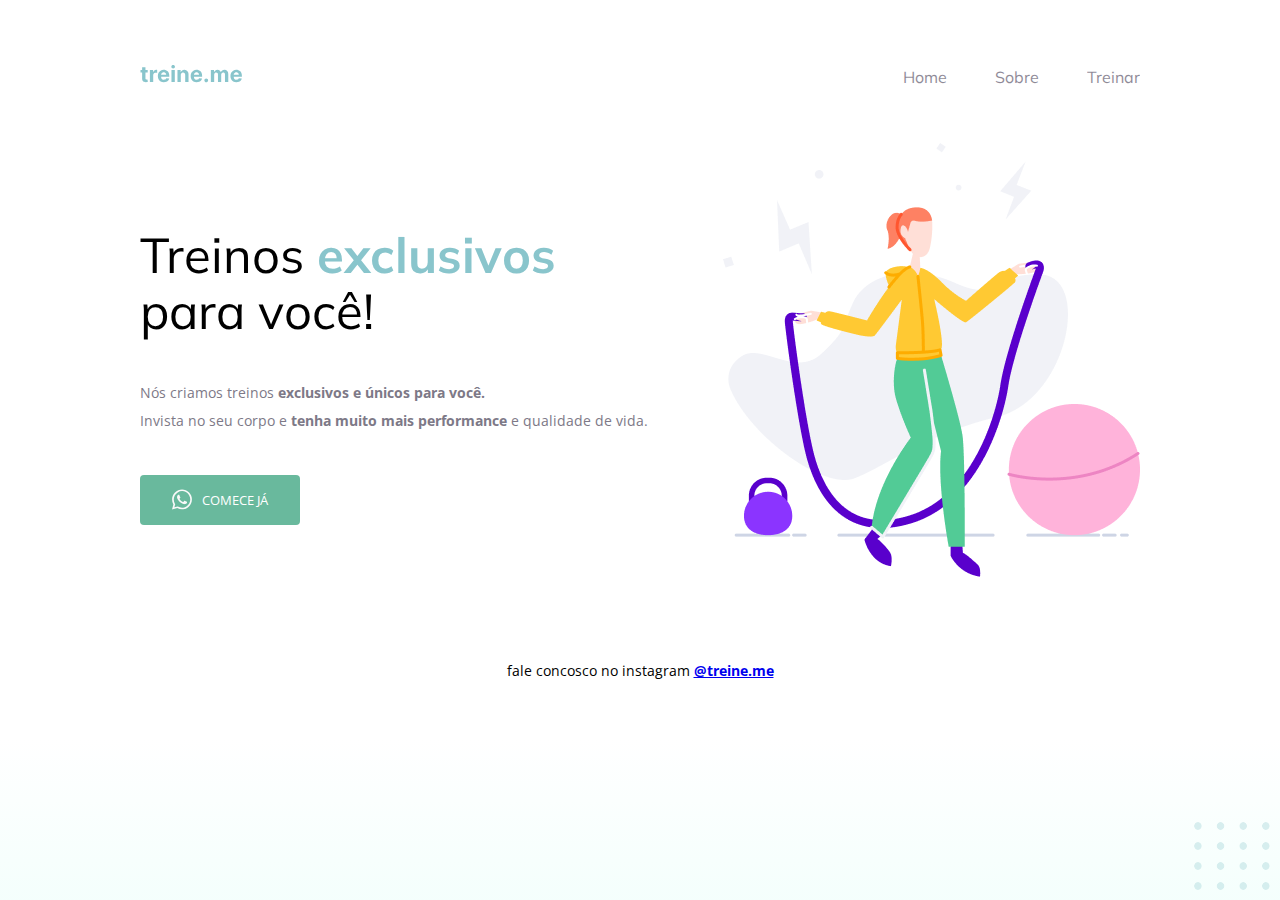
<file: Project 02 - Gym/index.html>
<!DOCTYPE html>
<html lang="pt-br">
    <head>
    <link rel="preconnect" href="https://fonts.googleapis.com">
    <link rel="preconnect" href="https://fonts.gstatic.com" crossorigin>
    
    <meta charset="UTF-8">
    <meta name="viewport" content="width=device-width, initial-scale=1.0">
    <title>Treine me</title>

    <link href="https://fonts.googleapis.com/css2?family=Mulish:wght@400;700&family=Open+Sans:wght@400;700&display=swap" rel="stylesheet">
    
    <link rel="stylesheet" href="style.css">
    </head>
    
    <body>
    
    <div class="page">
    <nav>
       <a id="logo" href="#">
       <img src="images/logo.svg" alt="logotipo escrito treine.me">
       </a>
        <ul>
            <li><a href="#">Home</a></li>
            <li><a href="#">Sobre</a></li>
            <li><a href="#">Treinar</a></li>
        </ul>
   </nav>
   
   <main>
       <section>
           <h1>Treinos <span>exclusivos</span> <br/>para você!</h1>
           
           <p>Nós criamos treinos <strong>exclusivos e únicos para você.</strong><br/>
            Invista no seu corpo e <strong>tenha muito mais performance</strong> e qualidade de vida.</p>
            
            <button>
                <img src="images/whats.svg" alt="icone do whatsapp, um telefone antigo em um balão de fala">Comece já
            </button>
       </section>
       <img src="images/img.png" alt="desenho de uma mulher pulando corda numa academia">
   </main>
   
   <footer>
    fale concosco no instagram <a href="https://instagram.com/treine.me" target="_blank">@treine.me</a>
   </footer>
    </div>
    
    <img id="balls"src="images/balls.svg" alt="bolinhas decorativas verdes no canto inferior direito da pagina">
    </body>
</html>
</file>
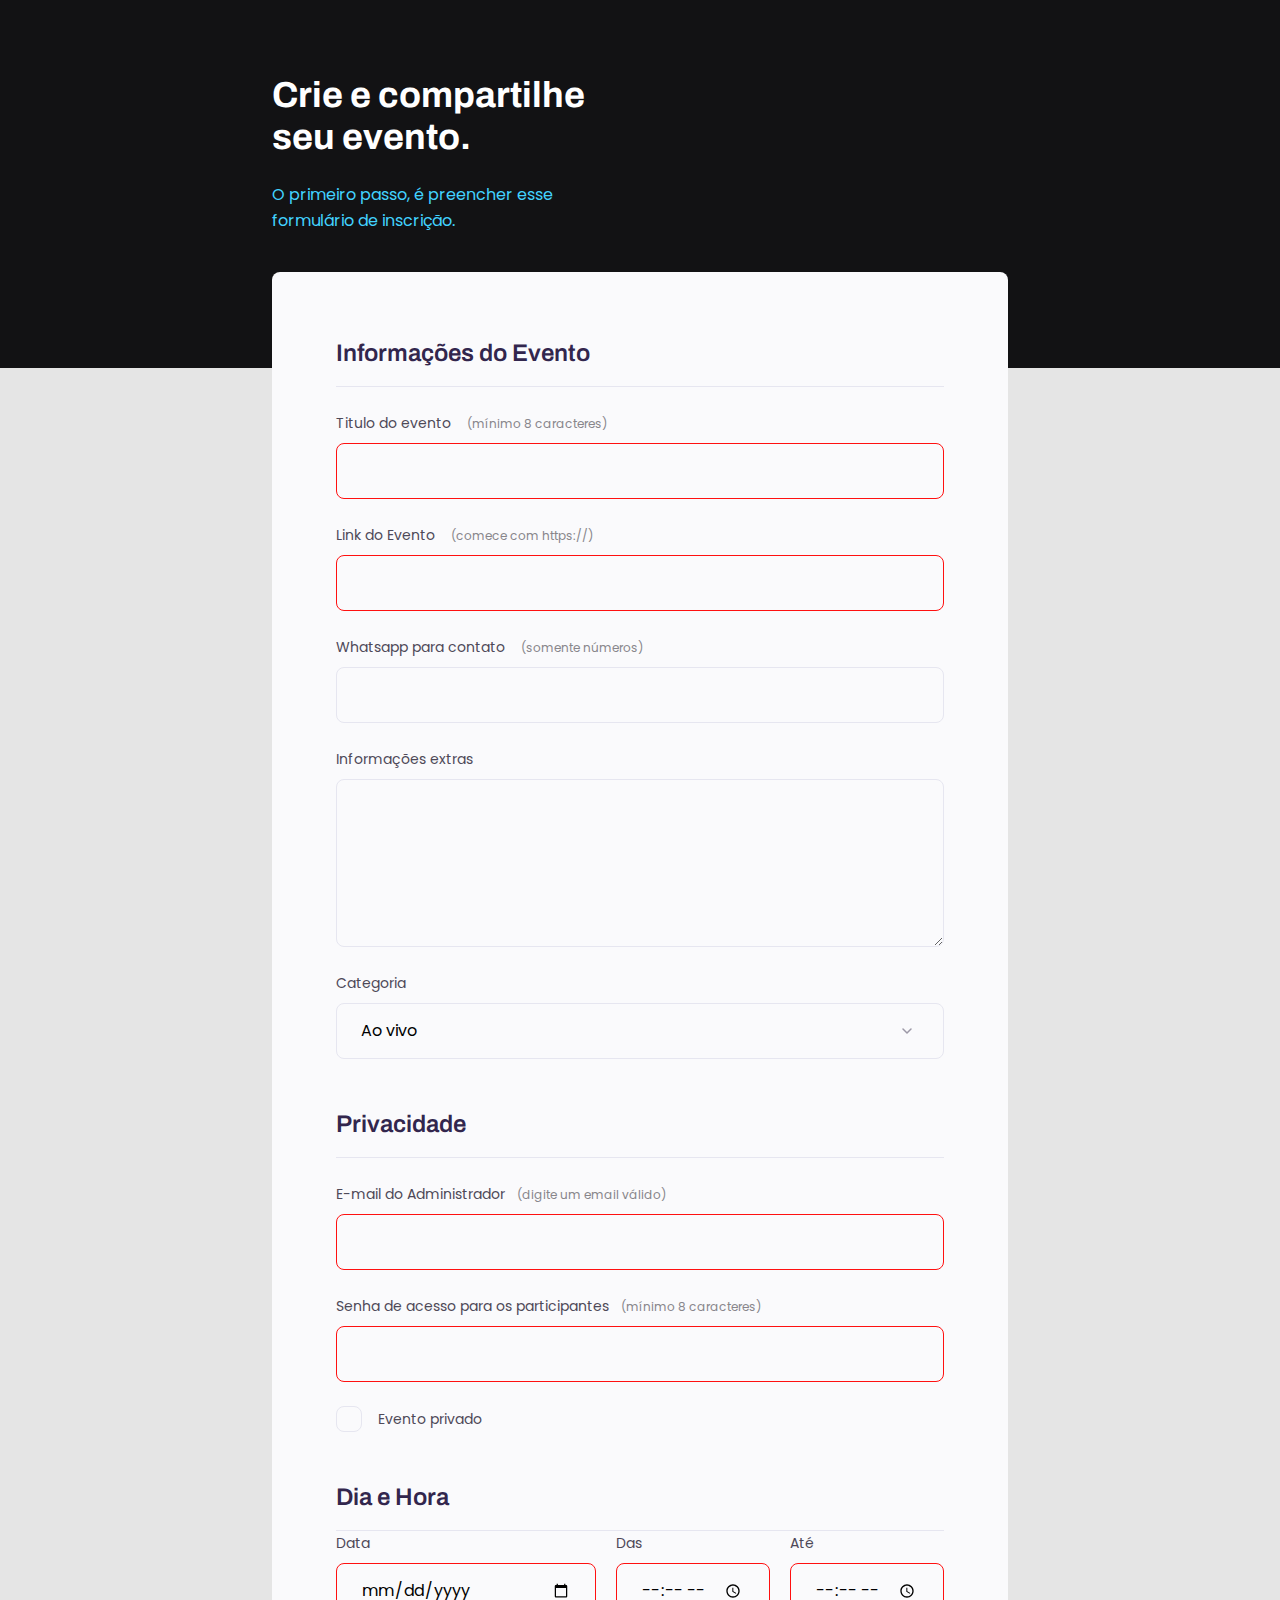
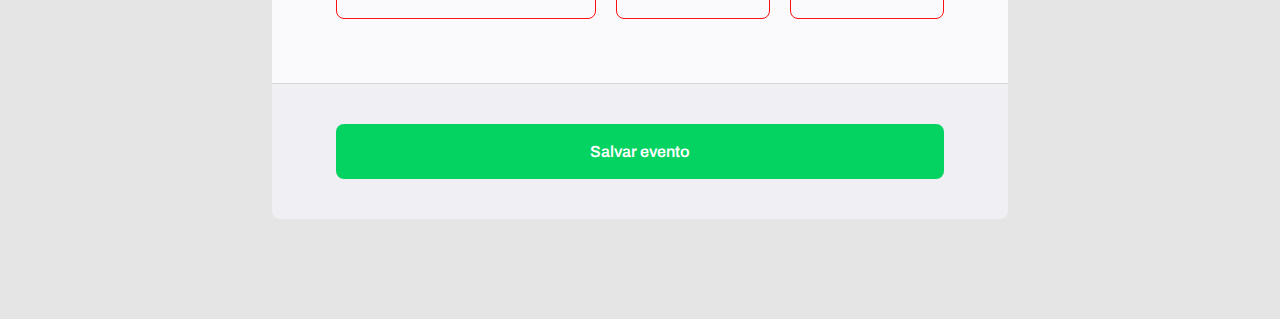
<file: Project 03 - Event Form/index.html>
<!DOCTYPE html>
<html lang="pt-br">
<head>
  <link rel="preconnect" href="https://fonts.googleapis.com">
<link rel="preconnect" href="https://fonts.gstatic.com" crossorigin>
  <meta charset="UTF-8">
  <meta name="viewport" content="width=device-width, initial-scale=1.0">
  <title>Formulario</title>
  <link rel="stylesheet" href="style.css">

  <link href="https://fonts.googleapis.com/css2?family=Archivo:wght@600;700&family=Poppins&display=swap" rel="stylesheet">
</head>
<body>
  <div class="page">
    <header>
      <h1>Crie e compartilhe 
        seu evento.</h1>
      <p>O primeiro passo, é preencher esse
        formulário de inscrição.</p>
    </header>
    <Form id="my-form">

      <fieldset>
        <div class="fieldset-wrapper">
          <legend>Informações do Evento</legend>
          
          <div class="input-wrapper">
            <label for="event-title"> Titulo do evento <span>(mínimo 8 caracteres)</span></label>
            <input type="text" id="event-title" required minlength="8"/>
          </div>
          
          <div class="input-wrapper">
            <label for="event-link">Link do Evento <span>(comece com https://)</span></label>
            <input type="text" id="event-link" required/>
          </div>
          
          <div class="input-wrapper">
            <label for="event-whatsapp">Whatsapp para contato <span>(somente números)</span></label>
            <input type="number" id="event-whatsapp"/>
          </div>
          
          <div class="input-wrapper">
            <label for="event-info">Informações  extras</label>
            <textarea id="event-info"></textarea>
          </div>
          
          <div class="input-wrapper">
            <label for="event-category">Categoria</label>
            <select id="event-category">
              <option value="live">Ao vivo</option>
              <option value="podcast">Podcast</option>
              <option value="mentorship">Mentoria</option>
            </select>
          </div>
        </div>
        
      </fieldset>

      <fieldset>
        <div class="fieldset-wrapper">
          <legend>Privacidade</legend>

          <div class="input-wrapper">
            <label for="event-email"> E-mail do Administrador<span>(digite um email válido)</span></label>
            <input type="email" id="event-email" required/>
          </div>

          <div class="input-wrapper">
            <label for="event-password"> Senha de acesso para os participantes<span>(mínimo 8 caracteres)</span></label>
            <input type="password" id="event-password" required minlength="8"/>
          </div>
          
          <div class="checkbox-wrapper">
            <input type="checkbox" id="event-private"/>
            <label for="event-private"> Evento privado</label>
          </div>

        </div>
      </fieldset>

      <fieldset>
      
          <legend>Dia e Hora</legend>
          <div class="fieldset-wrapper">
          <div class="col-3">
            <div class="input-wrapper">
              <label for="event-date">Data</label>
              <input type="date" id="event-date" required/>
            </div>
            
            <div class="input-wrapper">
              <label for="event-begin">Das</label>
              <input type="time" id="event-begin" required/>
            </div>
            
            <div class="input-wrapper">
              <label for="event-end">Até</label>
              <input type="time" id="event-end" required/>
            </div>

          </div>
        </div>
      </fieldset>

    </Form>
    
    <footer>
      <button class="button" form="my-form">Salvar evento
    </footer>
  </div>
</body>
</html>
</file>
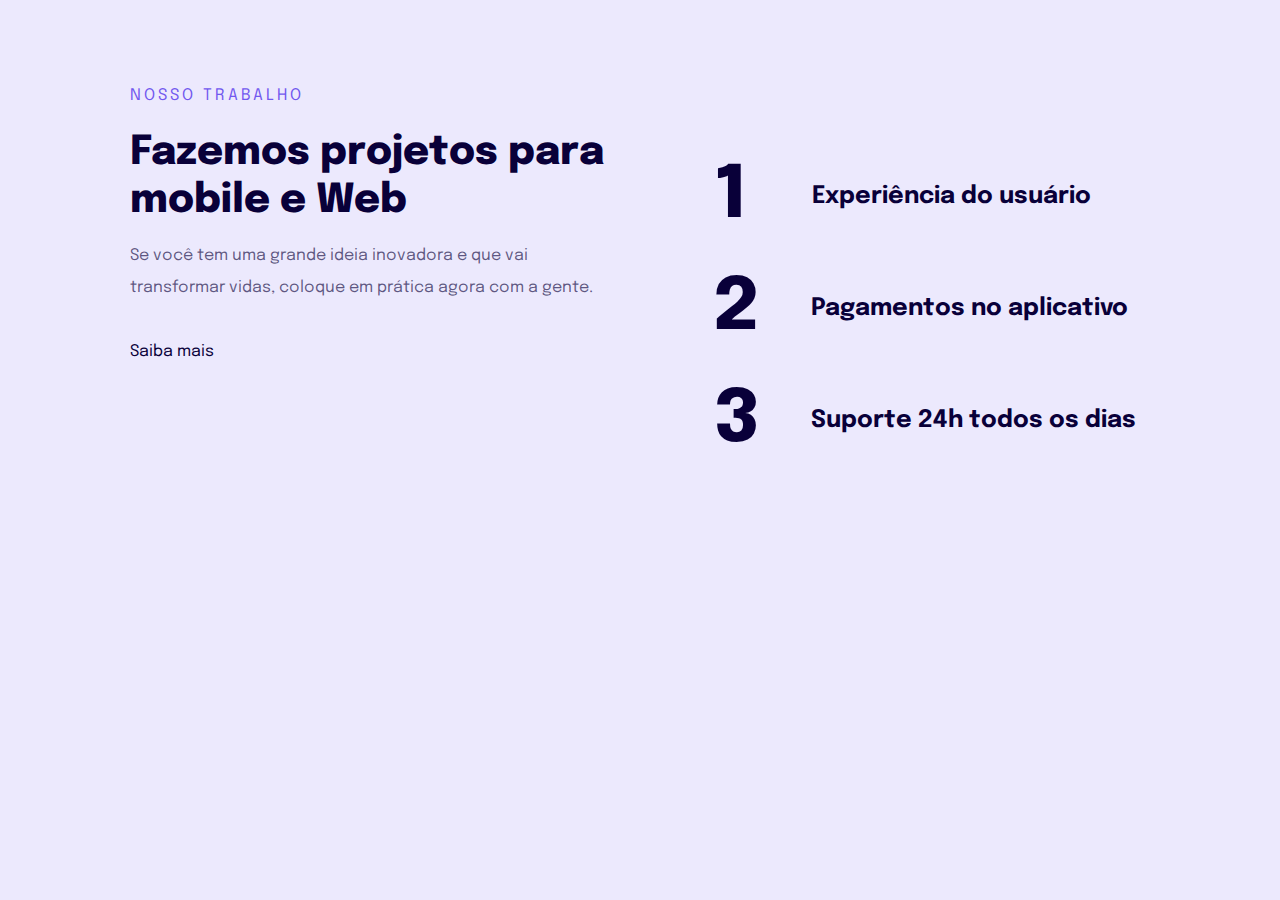
<file: Project 04 - Responsive Page/index.html>
<!DOCTYPE html>
<html lang="pt-br">
<head>
    <link rel="preconnect" href="https://fonts.googleapis.com">
    <link rel="preconnect" href="https://fonts.gstatic.com" crossorigin>

    <meta charset="UTF-8">
    <meta name="viewport" content="width=device-width, initial-scale=1.0">
    <title>Introduçao a Responsividade</title>
    <link rel="stylesheet" href="style.css">
    
    <link href="https://fonts.googleapis.com/css2?family=Epilogue:wght@400;700;800&display=swap" rel="stylesheet">
</head>
<body>
    <main>
        <div>
            <p>nosso trabalho</p>
            
            <h1>Fazemos projetos para mobile e Web</h1>
            
            <p>Se você tem uma grande ideia inovadora e que vai transformar vidas, coloque em prática agora com a gente.</p>
            
            <a href="#">Saiba mais</a>
        </div>

        <ul>
            <li><span>1</span>Experiência do usuário</li>
            <li><span>2</span>Pagamentos no aplicativo</li>                
            <li><span>3</span>Suporte 24h todos os dias</li>
        </ul>
    </main>
</body>
</html>
</file>
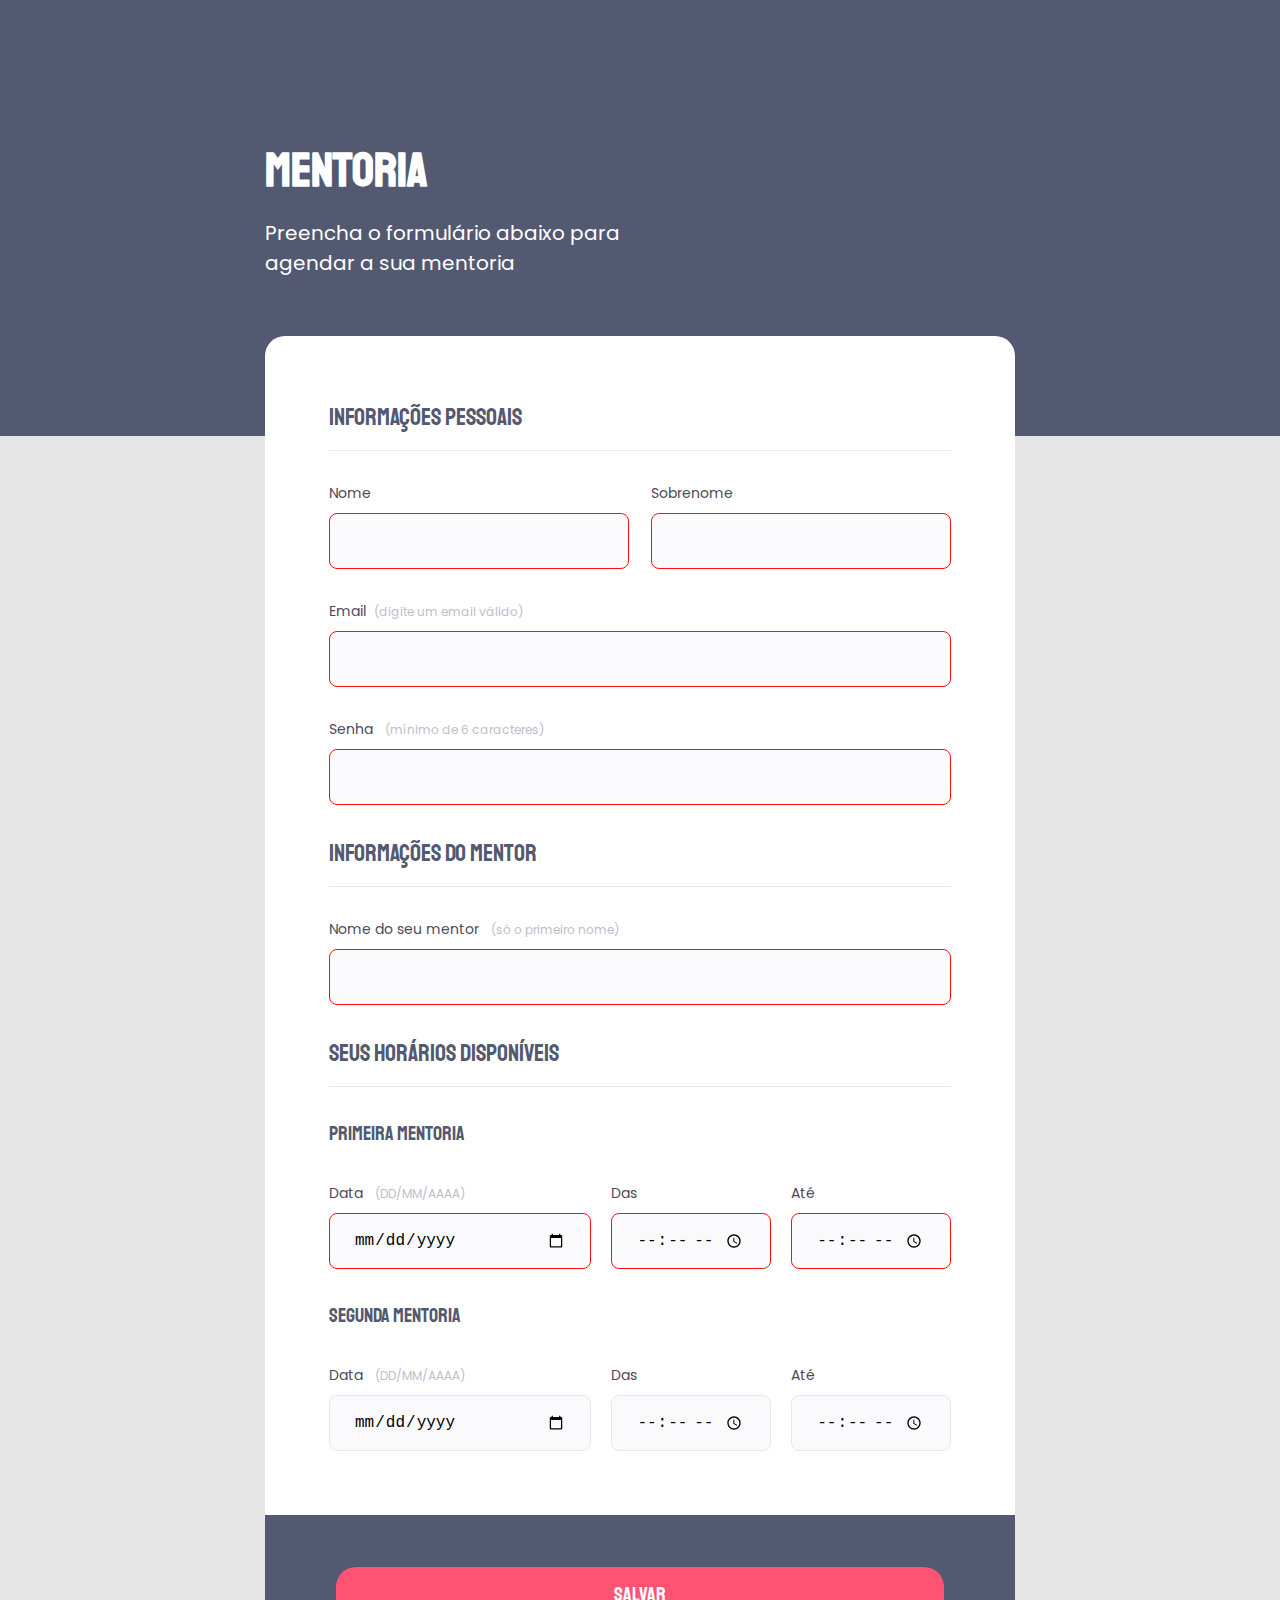
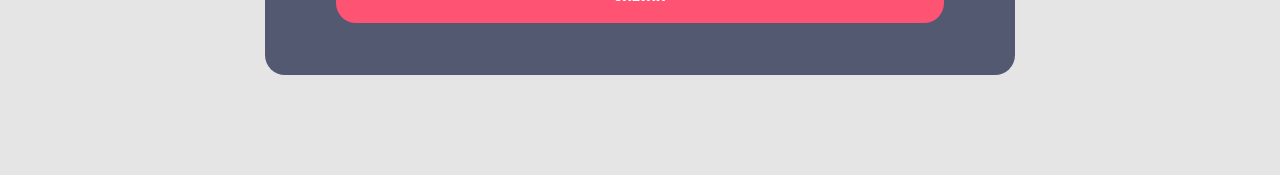
<file: Challenges/Stage 3 - Form/index.html>
<!DOCTYPE html>
<html lang="pt-br">
<head>
  <link rel="preconnect" href="https://fonts.googleapis.com">
  <link rel="preconnect" href="https://fonts.gstatic.com" crossorigin>
  
  <meta charset="UTF-8">
  <meta name="viewport" content="width=device-width, initial-scale=1.0">
  <title>Mentoria</title>
  
  <link rel="stylesheet" href="style.css">
  <link href="https://fonts.googleapis.com/css2?family=Poppins&family=Staatliches&display=swap" rel="stylesheet">
</head>
<body>
  <div class="page">
    
    <header>
      <h1>Mentoria</h1>
      <p>Preencha o formulário abaixo para agendar a sua mentoria</p>
    </header>

    <form id="mentorship">

      <fieldset class="fieldset-wrapper">
      
        <legend>Informações pessoais</legend>
      
        <div class="full-name">
        
          <div class="input-wrapper">
            <label for="name"> Nome </label>
            <input class="input-text" type="text" id="name" required/> 
          </div>

          <div class="input-wrapper">
            <label for="last-name">Sobrenome</label>
            <input class="input-text" type="text" id="last-name" required/> 
          </div>
        
        </div>

        <div class="input-wrapper">
          <label for="email">Email<span>(digite um email válido)</span></label>
          <input type="email" id="email" required/> 
        </div>
        
        <div class="input-wrapper">
          <label for="password">Senha <span>(mínimo de 6 caracteres)</span></label>
          <input type="password" id="password" required minlength="6"/> 
        </div>
        
      </fieldset>

      <fieldset class="fieldset-wrapper">
        
        <legend>Informações do mentor</legend>
        
        <div class="input-wrapper">
          <label for="mentor-name">Nome do seu mentor <span>(só o primeiro nome)</span></label>
          <input type="text" id="mentor-name" required >
        </div>

      </fieldset>

      <fieldset class="fieldset-wrapper">
    
        <legend>Seus horários disponíveis</legend>
        
        <h2>Primeira mentoria</h2>

        <div class="col-3">
        
          <div class="input-wrapper">
            <label for="date">Data <span>(DD/MM/AAAA)</span></label>
            <input type="date" id="date" required>
          </div>
          
          <div class="input-wrapper">
            <label for="from">Das</label>
            <input type="time" id="from" required>
          </div>

          <div class="input-wrapper">
            <label for="to">Até</label>
            <input type="time" id="to" required>
          </div>

        </div>
      
        <h2>Segunda mentoria</h2>
        
        <div class="col-3">
         
          <div class="input-wrapper">
            <label for="date-2">Data <span>(DD/MM/AAAA)</span></label>
            <input type="date" id="date-2">
          </div>

          <div class="input-wrapper">
            <label for="from-2">Das</label>
            <input type="time" id="from-2">
          </div>

          <div class="input-wrapper">
            <label for="to-2">Até</label>
            <input type="time" id="to-2">
          </div>

        </div>

      </fieldset>

    </form>

    <footer>
      <button form="mentorship">Salvar</button>
    </footer>

  </div>

</body>
</html>
</file>
<file: Project 02 - Gym/style.css>
body{
    margin: 0;
    font-family: 'Open Sans', sans-serif;
    background: linear-gradient(180deg, rgba(227, 255, 248, 0) 82.08%, rgba(227, 255, 248, 0.38) 100%);
    min-height: 100vh;
}
main{
    display: flex;
    align-items: center;
    justify-content: space-between;

}
.page{
    width: 1000px;
    margin: 0px auto;
    padding-top: 65px;
}
nav{
    display: flex;
    justify-content: space-between;
    align-items: center;
    margin-bottom: 55px;

}
ul{
    display: flex;
    gap: 48px;
    list-style-type: none;
    margin: 0;
    padding: 0; 
}
ul li a{
    text-decoration: none;
    color: #1F1534;
    opacity: 0.5;
}
ul li a:hover{
    font-weight: bold;
    opacity: 1;
}
h1, ul{
    font-family: 'Mulish', sans-serif;
}
h1{
    font-size: 49px;
    line-height: 56px;
    color: #000;
    font-weight: normal;
}
h1 span{
    color:#89C5CC;
    font-weight: bold;
}
section p{
    font-size: 14px;
    line-height: 28px;
    color:#7D7987;
    margin: 40px 0;
}
button{
    color:white;
    text-transform: uppercase;
    font-family: 'Open Sans', sans-serif;
    
    background: #69B99D;
    border: 0;
    
    padding: 14px 32px 15px;
    
    display: flex;
    align-items: center;
    justify-content: center;
    gap: 10px;
    
    border-radius: 4px;
    cursor: pointer;
}

button:hover{
    background-color: #25654f;
}
footer{
    font-size: 14px;
    line-height: 28px;
    text-align: center;
    margin-top: 80px;
}
footer a{
    font-weight: bold;
}
#balls{
    position:fixed;
    bottom: 0;
    right:0;
}
</file>
<file: Project 03 - Event Form/style.css>
* {
  box-sizing: border-box;
  margin: 0;
  padding: 0;
}

html, body{
  max-width: 100%;
  overflow-x: hidden;
}

body, input, select, textarea {
  font-family: 'Poppins';
}
body {
  font-family: 'Poppins', sans-serif;
  background: #e5e5e5;
}

body::before {
  content: '';
  width: 100vw;
  height: 368px;
  background: #121214;
  position: absolute;
  top: 0;
  left: 0;
  z-index: -1;
}
.page {
  width: 736px;
  margin: 0 auto;
}
header {
  width: 319px;
  margin-top: 74px;
}
header h1 {
  font-family: 'Archivo', sans-serif;
  font-weight: bold;
  font-size: 36px;
  line-height: 42px;
  color: white;
  margin-bottom: 24px;
}

header p {
  font-size: 16px;
  line-height: 26px;
  color: #42d3ff;
}
form {
  background: #fafafc;
  min-height: 300px;
  margin-top: 38px;
  border-radius: 8px 8px 0 0;

  padding: 64px;
  
  display: flex;
  flex-direction: column;
  gap: 48px;
}

fieldset {
  border: none;
 
}
.fieldset-wrapper{
  display: flex;
  flex-direction: column;
  gap: 24px;
}
fieldset legend {
  font-family: 'Archivo', sans-serif;
  font-weight: 600;
  font-size: 24px;
  line-height: 34px;
  color: #32264d;

  width: 100%;

  border-bottom: 1px solid #e6e6f0;
  padding-bottom: 16px;
}

.input-wrapper {
  display: flex;
  flex-direction: column;
}

.input-wrapper label, .checkbox-wrapper label {
  font-size: 14px;
  line-height: 24px;
  color: #4e4958;

  margin-bottom: 8px;
}

.input-wrapper label span {
  margin-left: 12px;

  font-size: 12px;
  line-height: 20px;

  color: #88868b;
}
.input-wrapper label span:hover{
  color: #343336;
}
.input-wrapper input, .input-wrapper textarea, .input-wrapper select{
  background: #fafafc;

  border: 1px solid #E6E6F0;
  border-radius: 8px;
  
  height: 56px;
  padding: 0 24px;
  
  font-size: 16px;
  line-height: 26px;
 
  color: black;
}

.input-wrapper textarea {
  padding: 8px 20px;
  height: 168px;

}
.input-wrapper select{
  appearance: none;
  -webkit-appearance: none;
  background-image: url("data:image/svg+xml,%3Csvg width='24' height='24' viewBox='0 0 24 24' fill='none' xmlns='http://www.w3.org/2000/svg'%3E%3Cpath d='M8 10L12 14L16 10' stroke='%239C98A6' stroke-width='1.5' stroke-linecap='round' stroke-linejoin='round'/%3E%3C/svg%3E%0A");
  background-repeat: no-repeat;
  background-position: right 24px top 50%;
}

.col-3{
  display: flex;
  gap: 20px;

}
.col-3 > div:nth-child(1){
  width: 100%;
}

.checkbox-wrapper{
  position: relative;
}
.checkbox-wrapper  label{
  margin: 0;
  display: flex;
  align-items: center;
  gap: 16px;
}

.checkbox-wrapper input{
  position: absolute;
  width: 24px;
  height: 24px;
  opacity: 0;
}

.checkbox-wrapper  label::before{
  content: '';
  margin: 0;
  width: 24px;
  height: 24px;
  border: 1px solid #E6E6F0;
  border-radius: 8px;
}

.checkbox-wrapper input:checked + label::before{
  background-image: url("data:image/svg+xml,%3Csvg width='24' height='24' viewBox='0 0 24 24' fill='none' xmlns='http://www.w3.org/2000/svg'%3E%3Cpath d='M9 16.17L4.83 12L3.41 13.41L9 19L21 7L19.59 5.59L9 16.17Z' fill='%2342D3FF'/%3E%3C/svg%3E ");
  background-repeat: no-repeat;
  
}
.checkbox-wrapper input:focus + label::before{
  outline: 2px solid black;
}

footer{
  background: #F0F0F4;
  height: 136px;
  display: flex;
  flex-direction: column;

  padding: 40px 64px;
  margin-bottom: 100px;
  border-top: 1px solid #D6D6D6;
  border-radius: 0 0 8px 8px;
}
footer .button{
  height: 56px;
  background: #04D361;
  
  border: 0;
  border-radius: 8px;
  
  font-family: 'Archivo';
  font-weight: 600;
  font-size: 16px;
  line-height: 26px;

  color: white;
  
}
footer .button:hover{
  background: #0a8b44;
}

input:invalid{
  border: 1px solid #FF1010;
}
</file>
<file: Project 04 - Responsive Page/style.css>
*{
    margin: 0;
    padding: 0;
    box-sizing: border-box;
}

ul{
    list-style: none;
}

:root{
    font-size: 62.5%; /* 10rem REM = Root EM */
}


body{
    background: #ECE9FD;
    padding: 6.0rem 2.3rem 6.6rem;
    font-size: 1.6rem;
    font-family: 'Epilogue', sans-serif;
}

main{
    max-width: 33rem;
    margin: 0 auto;
}

h1{
    font-size: 4rem;
    line-height: 4.8rem;
    font-weight: 800;
    
    color: #090039;

    margin-bottom: 1.5rem;
}

main p:first-child{
  color: #7158EF;
  letter-spacing: 3px;
  
  line-height: 3.2rem;
  
  text-transform: uppercase;

  margin-bottom: 1.7rem;
}

h1 + p{
    line-height: 3.2rem;
    color: rgba(10, 0, 57, 0.64);

    margin-bottom: 3.2rem;
}

main a{
    line-height: 3.2rem;
    text-decoration: none;
    color: #090039;
    
}
main a:hover{
    color: #7158EF;
}

ul{
    margin-top: 7.7rem;
}


ul li {
    font-weight: 700;
    
    font-size: 2.4rem;
    line-height: 3.2rem;
   
    color: #090039;
    max-width: 25.7rem;

    display: flex;
    
    gap: 2.6rem;
}
ul li + li{
    margin-top: 3.2rem;
}
ul li:first-child{
    gap: 3.8rem;
}
ul li span{
    font-weight: 800;
    font-size: 7.2rem;
    line-height: 8.0rem;

    letter-spacing: -2px;

    color: #090039;
}

/* Media queries*/
@media (min-width:700px){
    body{
        padding: 8rem;
    }
    main{
        display: flex;
        gap: 10rem;
        max-width: 1020px;
    }
    main > div {
        max-width: 484px;
    }

    ul li{
        gap: 5.3rem;
        max-width: 450px;
        align-items: center;

       
    }
    
    ul li:first-child{
        gap: 6.6rem;
    }
}
</file>
<file: Challenges/Stage 3 - Form/style.css>
*{
  margin: 0;
  padding: 0;
  box-sizing: border-box;
}

html, body{
  max-width: 100%;
  overflow-x: hidden;
}

body{
  background-color: #E5E5E5;
  font-family: 'Staatliches';
}
body::before {
    content: '';
    width: 100vw;
    height: 436px;
    background:#535971;
    position: absolute;
    top: 0;
    left: 0;
    z-index: -1;
  }

.page{
  width: 750px;
  margin: 0 auto;
}
header{
 width: 417px;
 margin-top: 140px;
 display: flex;
 flex-direction: column;
}
header h1{
  
  font-size: 48px;
  line-height: 60px;
  color: white;

  margin-bottom: 18px;
}
header p{

  font-family: 'Poppins';

  font-size: 20px;
  line-height: 30px;

  color: white;
  margin-bottom: 58px;
}

form {
  min-height: 1000px;
  background: white;

  padding: 64px;
  gap: 31px;
  border-radius: 20px 20px 0 0;
  display: flex;
  flex-direction: column;
}

fieldset {
  border:none;
}
.fieldset-wrapper{
  display: flex;
  flex-direction: column;
  gap: 30px;
}

fieldset legend{
  font-size: 24px;
  line-height: 34px;

  color: #535971;

  top: 0;
  left: 0;

  width: 100%;

  margin-bottom: 30px;
  border-bottom: 1px solid #E6E6F0;
  padding-bottom: 16px;
}

.input-wrapper label{
  font-size: 14px;
  line-height: 24px;
  font-family: 'Poppins';
  color: #4E4958;
}
.input-wrapper span{
  margin-left: 8px;
  font-size: 12px;
  line-height: 20px;
  color: #C1BCCC;
}
span:hover{
  color: #595464;
}
.input-wrapper{
  display: flex;
  flex-direction: column;
}
.input-wrapper input{
  border: 1px solid #E6E6F0;
  border-radius: 8px;
  
  height: 56px;
  padding: 0 24px;
  margin-top: 8px;
  
  font-size: 16px;
  line-height: 26px;
 
  color: black;
  background: #FAFAFC;
}

.full-name{
  display: flex;
  gap: 22px;
  align-items: center;
}
.input-text{
  width: 300px;
}

.col-3{
  display: flex;
  gap: 20px;

}

.col-3 > div:nth-child(1){
  width: 100%;
}

h2{
  font-style: normal;
  font-weight: 400;
  font-size: 20px;
  line-height: 34px;
  
  color: #535971;
}

footer{
  height: 160px;
  background: #535971;
  border-radius: 0px 0px 20px 20px;

  display: flex;
  flex-direction: column;

  margin-bottom: 100px;
}

button{
  display: flex;
  justify-content: center;
  align-items: center;

  padding: 15px 40px;
  margin: 52px 71px;

  border-radius: 20px;
  
  border: none;

  font-family: 'Staatliches';
  font-style: normal;
  font-weight: 400;

  font-size: 20px;
  line-height: 26px;

  color: white;
  background: #FF5374;
}

input:invalid{
  border: 1px solid #FF1010;
}
</file>
